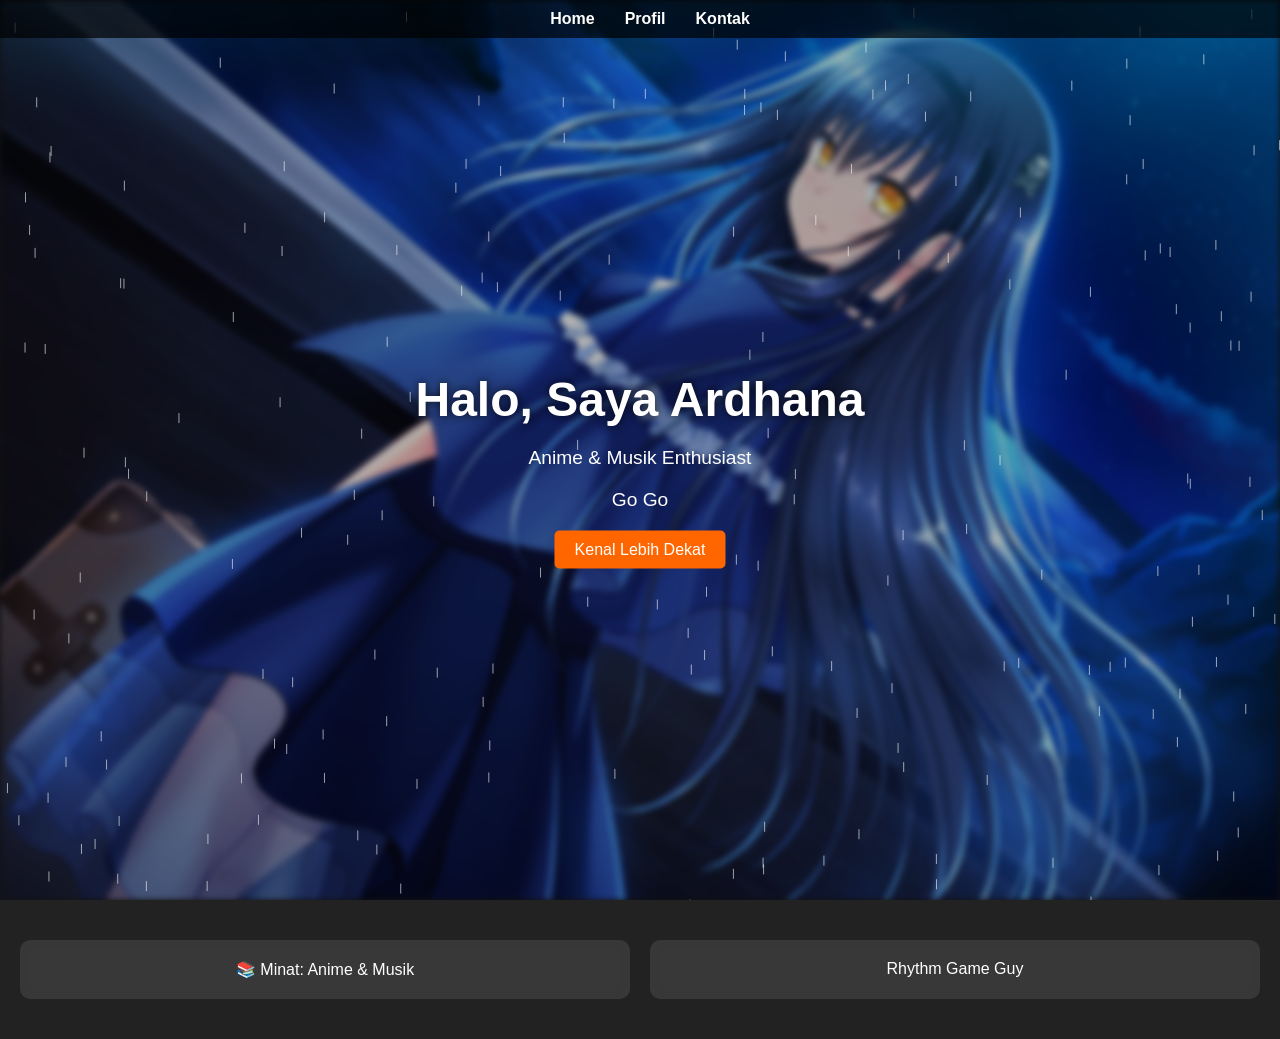
<file: index.html>
<!DOCTYPE html>
<html lang="id">
<head>
  <meta charset="UTF-8">
  <meta name="viewport" content="width=device-width, initial-scale=1.0">
  <title>Profil Ardhana</title>
  <style>
    body {
      margin:0;
      font-family: 'Poppins', sans-serif;
      background:#111;
      color:#fff;
    }
    header {
      background:rgba(0,0,0,0.7);
      padding:10px;
      position:fixed;
      width:100%;
      top:0;
      z-index:10;
    }
    nav ul {
      display:flex;
      list-style:none;
      justify-content:center;
      margin:0;
      padding:0;
    }
    nav ul li a {
      color:white;
      margin:0 15px;
      text-decoration:none;
      font-weight:bold;
    }
    .hero {
      position:relative;
      height:100vh;
      overflow:hidden;
    }
    .hero img {
      width:100%;
      height:100%;
      object-fit:cover;
      display:block;
      filter:blur(3px) brightness(0.7); /* efek kaca berembun */
    }
    canvas#rain {
      position:absolute;
      top:0;
      left:0;
      width:100%;
      height:100%;
      z-index:2;
      pointer-events:none;
    }
    .overlay {
      position:absolute;
      top:50%;
      left:50%;
      transform:translate(-50%,-50%);
      text-align:center;
      z-index:3;
    }
    .overlay h1 {
      font-size:3em;
      margin-bottom:20px;
      text-shadow:0 0 10px rgba(0,0,0,0.8);
    }
    .overlay p {
      font-size:1.2em;
      margin-bottom:20px;
    }
    .overlay button {
      padding:10px 20px;
      border:none;
      background:#ff6600;
      color:#fff;
      font-size:1em;
      border-radius:5px;
      cursor:pointer;
    }
    .info {
      display:flex;
      justify-content:center;
      gap:20px;
      padding:40px 20px;
      background:#222;   
    }

    /* Efek hover */
.btn:hover {
  background:#cc5200;       /* warna lebih gelap */
  transform: scale(1.1);    /* tombol sedikit membesar */
  box-shadow:0 0 15px rgba(255,102,0,0.7); /* glow oranye */
}

    .box {
      background:rgba(255,255,255,0.1);
      padding:20px;
      border-radius:10px;
      backdrop-filter:blur(5px);
      flex:1;
      text-align:center;
    }
    footer {
      background:#000;
      color:white;
      text-align:center;
      padding:15px;
    }
  </style>
</head>
<body>
  <!-- Header -->
  <header>
    <nav>
      <ul>
        <li><a href="#">Home</a></li>
        <li><a href="Profil.html" class="btn">Profil</a></li>
        <li><a href="#">Kontak</a></li>
      </ul>
    </nav>
  </header>

  <!-- Hero Section -->
  <section class="hero">
    <img src="kamome.png" alt="Foto Profil">
    <canvas id="rain"></canvas>
    <div class="overlay">
      <h1>Halo, Saya Ardhana</h1>
      <p> Anime & Musik Enthusiast</p>
      <p> Go Go</p>
      <a href="Kenal Lebih Dekat.html" class="btn"> <button>Kenal Lebih Dekat</button></a>
    </div>
  </section>

  <!-- Info Boxes -->
  <section class="info">
   
    <div class="box">📚 Minat: Anime & Musik</div>
    <div class="box">Rhythm Game Guy</div>

  </section>


  <script>
    const canvas = document.getElementById("rain");
    const ctx = canvas.getContext("2d");

    function resizeCanvas() {
      canvas.width = window.innerWidth;
      canvas.height = document.querySelector(".hero").offsetHeight;
    }
    resizeCanvas();
    window.addEventListener("resize", resizeCanvas);

    let drops = [];
    for(let i=0; i<200; i++){
      drops.push({
        x: Math.random()*canvas.width,
        y: Math.random()*canvas.height,
        speed: 2+Math.random()*3
      });
    }

    function drawRain(){
      ctx.clearRect(0,0,canvas.width,canvas.height);
      ctx.strokeStyle = "rgba(255,255,255,0.6)";
      ctx.lineWidth = 1;
      for(let d of drops){
        ctx.beginPath();
        ctx.moveTo(d.x, d.y);
        ctx.lineTo(d.x, d.y+10);
        ctx.stroke();
        d.y += d.speed;
        if(d.y > canvas.height) {
          d.y = 0;
          d.x = Math.random()*canvas.width;
        }
      }
      requestAnimationFrame(drawRain);
    }
    drawRain();
  </script>
</body>
</html>
</file>
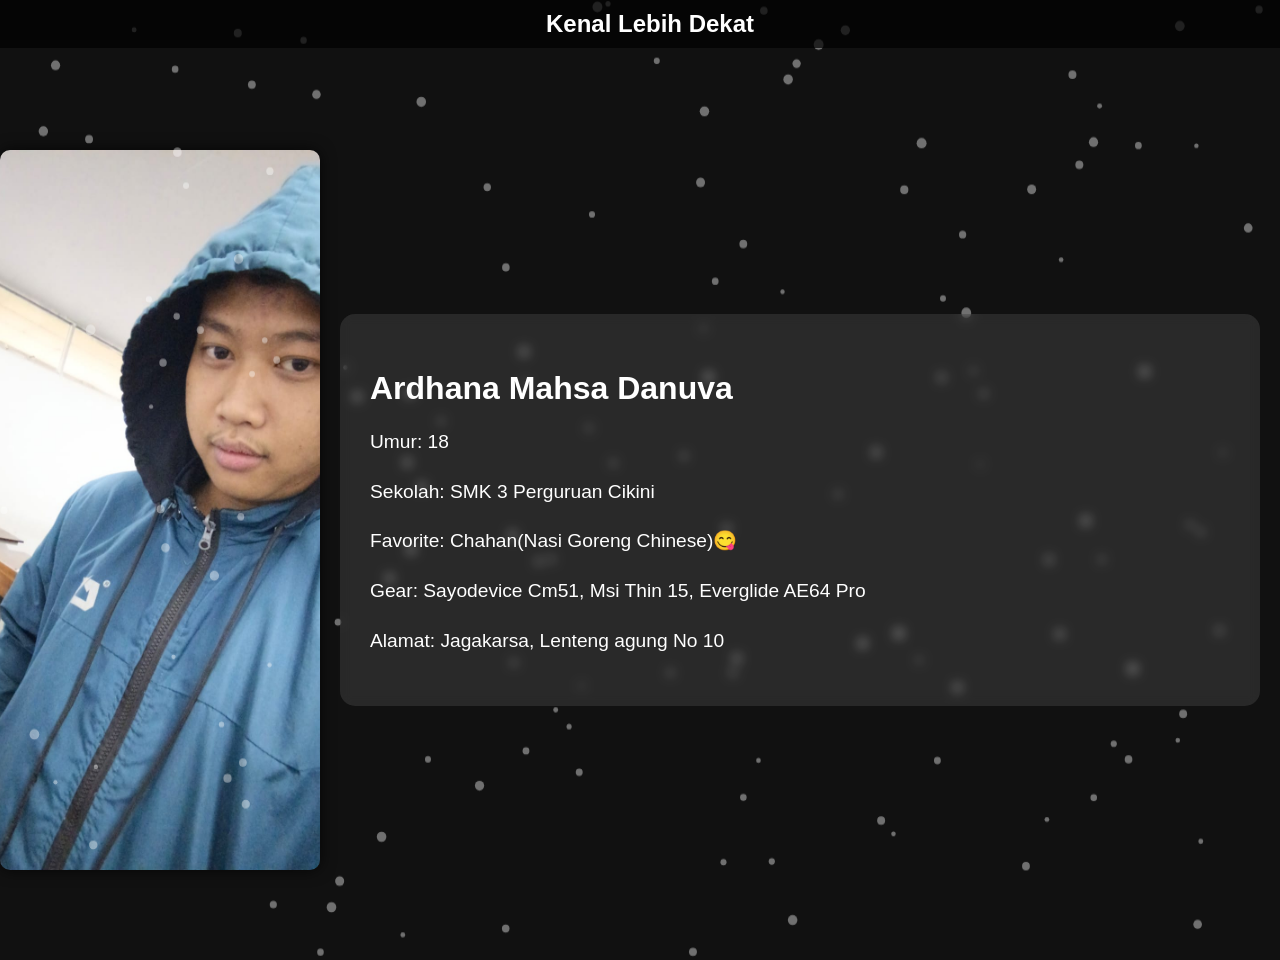
<file: Kenal Lebih Dekat.html>
<!DOCTYPE html>
<html lang="id">
<head>
  <meta charset="UTF-8">
  <meta name="viewport" content="width=device-width, initial-scale=1.0">
  <title>Kenal Lebih Dekat - Ardhana</title>
  <style>
    body {
      margin:0;
      font-family: 'Poppins', sans-serif;
      background:#111;
      color:#fff;
    }
    header {
      background:rgba(0,0,0,0.7);
      padding:10px;
      text-align:center;
      position:fixed;
      width:100%;
      top:0;
      z-index:10;
    }
    header h1 {
      margin:0;
      font-size:1.5em;
    }

    .btn {
  display:inline-block;
  padding:10px 20px;
  background:#ff6600;
  color:#fff;
  font-size:1em;
  border-radius:5px;
  text-decoration:none;
  transition: all 0.3s ease;
}
    .container {
      display:flex;
      justify-content:space-between;
      align-items:center;
      height:100vh;
      padding-top:60px; /* biar header tidak nutup */
      position:relative;
      overflow:hidden;
    }
    .side-img {
      width:25%;
      height:80%;
      object-fit:cover;
      border-radius:10px;
      box-shadow:0 0 15px rgba(0,0,0,0.7);
    }
    .center-content {
      flex:1;
      margin:0 20px;
      background:rgba(255,255,255,0.1);
      backdrop-filter:blur(6px);
      padding:30px;
      border-radius:15px;
      text-align:center;
      position:relative;
      z-index:2;
    }
    .center-content h2 {
      font-size:2em;
      margin-bottom:15px;
    }
    .center-content p {
      font-size:1.2em;
      line-height:1.6;
    }
    canvas#drops {
      position:absolute;
      top:0;
      left:0;
      width:100%;
      height:100%;
      z-index:1;
      pointer-events:none;
    }
    footer {
      background:#000;
      color:#fff;
      text-align:center;
      padding:15px;
      position:absolute;
      bottom:0;
      width:100%;
    }
  </style>
</head>
<body>
  <header>
    <h1>Kenal Lebih Dekat</h1>
  </header>

  <div class="container">
    <img src="foto.jpeg" alt="Foto Kiri" class="side-img">
    <canvas id="drops"></canvas>
    <div class="center-content">
      <h2 align="left">Ardhana Mahsa Danuva</h2>
      <p align="left">Umur: 18</p>
       <p align="left">Sekolah: SMK 3 Perguruan Cikini </p>
       <p align="left">Favorite: Chahan(Nasi Goreng Chinese)😋</p>
       <p align="left">Gear: Sayodevice Cm51, Msi Thin 15, Everglide AE64 Pro</p>
      <p align="left">Alamat: Jagakarsa, Lenteng agung No 10 </p>
      
    </div>
  <script>
    const canvas = document.getElementById("drops");
    const ctx = canvas.getContext("2d");

    function resizeCanvas() {
      canvas.width = window.innerWidth;
      canvas.height = window.innerHeight;
    }
    resizeCanvas();
    window.addEventListener("resize", resizeCanvas);

    class Drop {
      constructor() {
        this.x = Math.random()*canvas.width;
        this.y = Math.random()*canvas.height;
        this.radius = 2+Math.random()*3;
        this.speed = 1+Math.random()*2;
      }
      fall() {
        this.y += this.speed;
        if(this.y > canvas.height) {
          this.y = 0;
          this.x = Math.random()*canvas.width;
        }
      }
      draw() {
        ctx.beginPath();
        ctx.arc(this.x, this.y, this.radius, 0, Math.PI*2);
        ctx.fillStyle = "rgba(255,255,255,0.4)";
        ctx.fill();
      }
    }

    let drops = [];
    for(let i=0; i<150; i++){
      drops.push(new Drop());
    }

    function animate() {
      ctx.clearRect(0,0,canvas.width,canvas.height);
      for(let d of drops){
        d.fall();
        d.draw();
      }
      requestAnimationFrame(animate);
    }
    animate();
  </script>
</body>
</html>
</file>
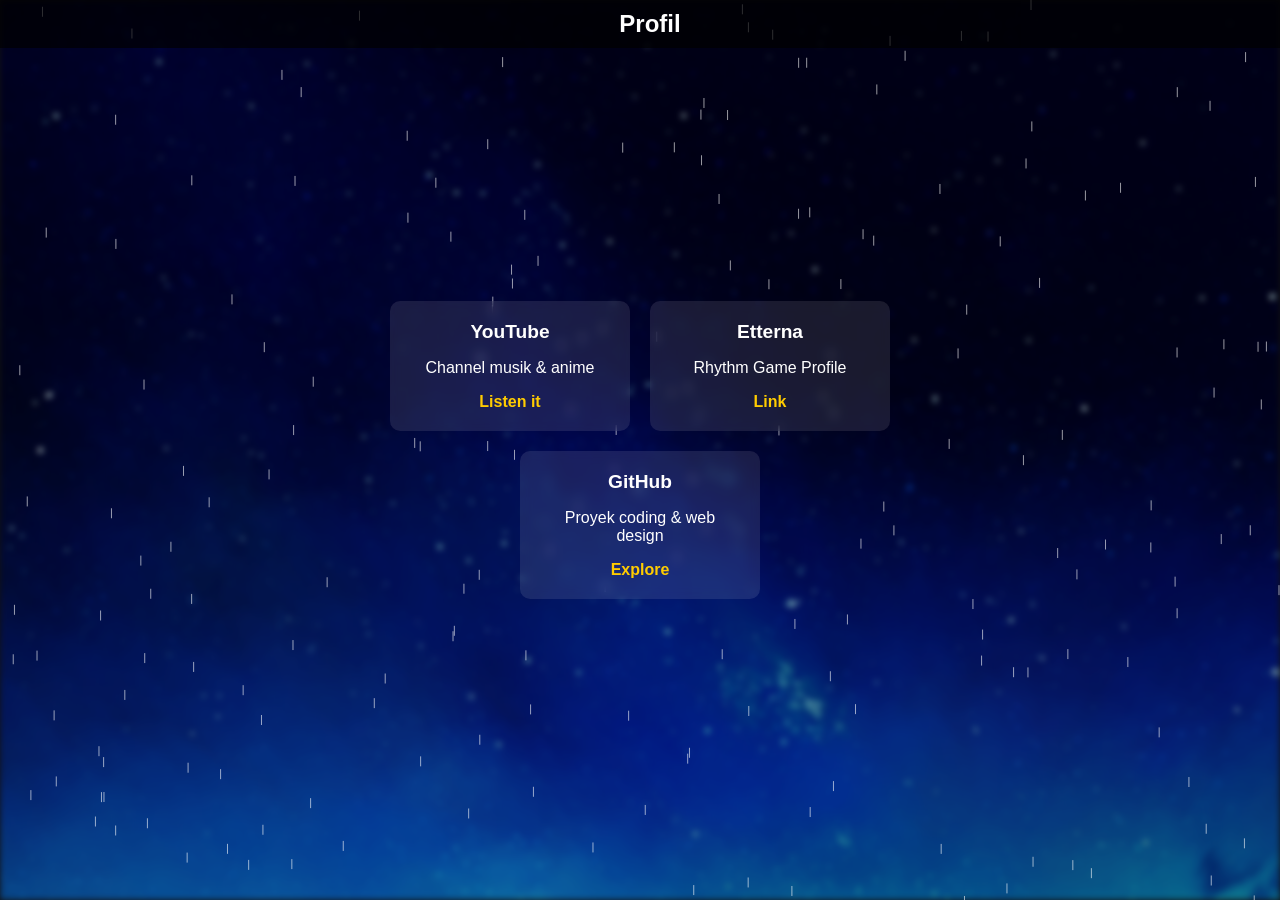
<file: Profil.html>
<!DOCTYPE html>
<html lang="id">
<head>
  <meta charset="UTF-8">
  <meta name="viewport" content="width=device-width, initial-scale=1.0">
  <title>Profil</title>
  <style>
    body {
      margin:0;
      font-family:'Poppins', sans-serif;
      background:#111;
      color:#fff;
    }
    header {
      background:rgba(0,0,0,0.7);
      padding:10px;
      text-align:center;
      position:fixed;
      width:100%;
      top:0;
      z-index:10;
    }
    header h1 { margin:0; font-size:1.5em; }
    .hero {
      position:relative;
      height:100vh;
      overflow:hidden;
    }
    .hero img {
      width:100%;
      height:100%;
      object-fit:cover;
      filter:blur(3px) brightness(0.7);
    }
    canvas#rain {
      position:absolute;
      top:0; left:0;
      width:100%; height:100%;
      z-index:2; pointer-events:none;
    }
    .overlay {
      position:absolute;
      top:50%; left:50%;
      transform:translate(-50%,-50%);
      text-align:center;
      z-index:3;
      display:flex;
      flex-wrap:wrap;
      justify-content:center;
      gap:20px;
    }
    .widget {
      background:rgba(255,255,255,0.1);
      backdrop-filter:blur(6px);
      padding:20px;
      border-radius:10px;
      width:200px;
      text-align:center;
      transition:transform 0.3s ease, box-shadow 0.3s ease;
    }
    .widget:hover {
      transform:translateY(-5px);
      box-shadow:0 0 20px rgba(255,255,255,0.3);
    }
    .widget h3 {
      margin:0 0 10px;
      font-size:1.2em;
    }
    .widget a {
      color:#ffcc00;
      text-decoration:none;
      font-weight:bold;
    }
    footer {
      background:#000;
      color:#fff;
      text-align:center;
      padding:15px;
    }
  </style>
</head>
<body>
  <header>
    <h1>Profil</h1>
  </header>

  <!-- Hero Section dengan Widget -->
  <section class="hero">
    <img src="bg.png" alt="Foto Profil">
    <canvas id="rain"></canvas>
    <div class="overlay">
      <div class="widget">
        <h3>YouTube</h3>
        <p>Channel musik & anime</p>
        <a href="https://youtu.be/cSByWyg3wPA?si=PMOIqPYP21XhqvRe" target="_blank">Listen it</a>
      </div>
      <div class="widget">
        <h3>Etterna</h3>
        <p>Rhythm Game Profile</p>
        <a href="https://etternaonline.com/users/ElainaMyBeloved" target="_blank">Link</a>
      </div>
      <div class="widget">
        <h3>GitHub</h3>
        <p>Proyek coding & web design</p>
        <a href="https://github.com/yourprofile" target="_blank">Explore</a>
      </div>
    </div>
  </section>

 

  <script>
    const canvas = document.getElementById("rain");
    const ctx = canvas.getContext("2d");

    function resizeCanvas() {
      canvas.width = window.innerWidth;
      canvas.height = document.querySelector(".hero").offsetHeight;
    }
    resizeCanvas();
    window.addEventListener("resize", resizeCanvas);

    let drops = [];
    for(let i=0; i<200; i++){
      drops.push({
        x: Math.random()*canvas.width,
        y: Math.random()*canvas.height,
        speed: 2+Math.random()*3
      });
    }

    function drawRain(){
      ctx.clearRect(0,0,canvas.width,canvas.height);
      ctx.strokeStyle = "rgba(255,255,255,0.6)";
      ctx.lineWidth = 1;
      for(let d of drops){
        ctx.beginPath();
        ctx.moveTo(d.x, d.y);
        ctx.lineTo(d.x, d.y+10);
        ctx.stroke();
        d.y += d.speed;
        if(d.y > canvas.height) {
          d.y = 0;
          d.x = Math.random()*canvas.width;
        }
      }
      requestAnimationFrame(drawRain);
    }
    drawRain();
  </script>
</body>
</html>
</file>
